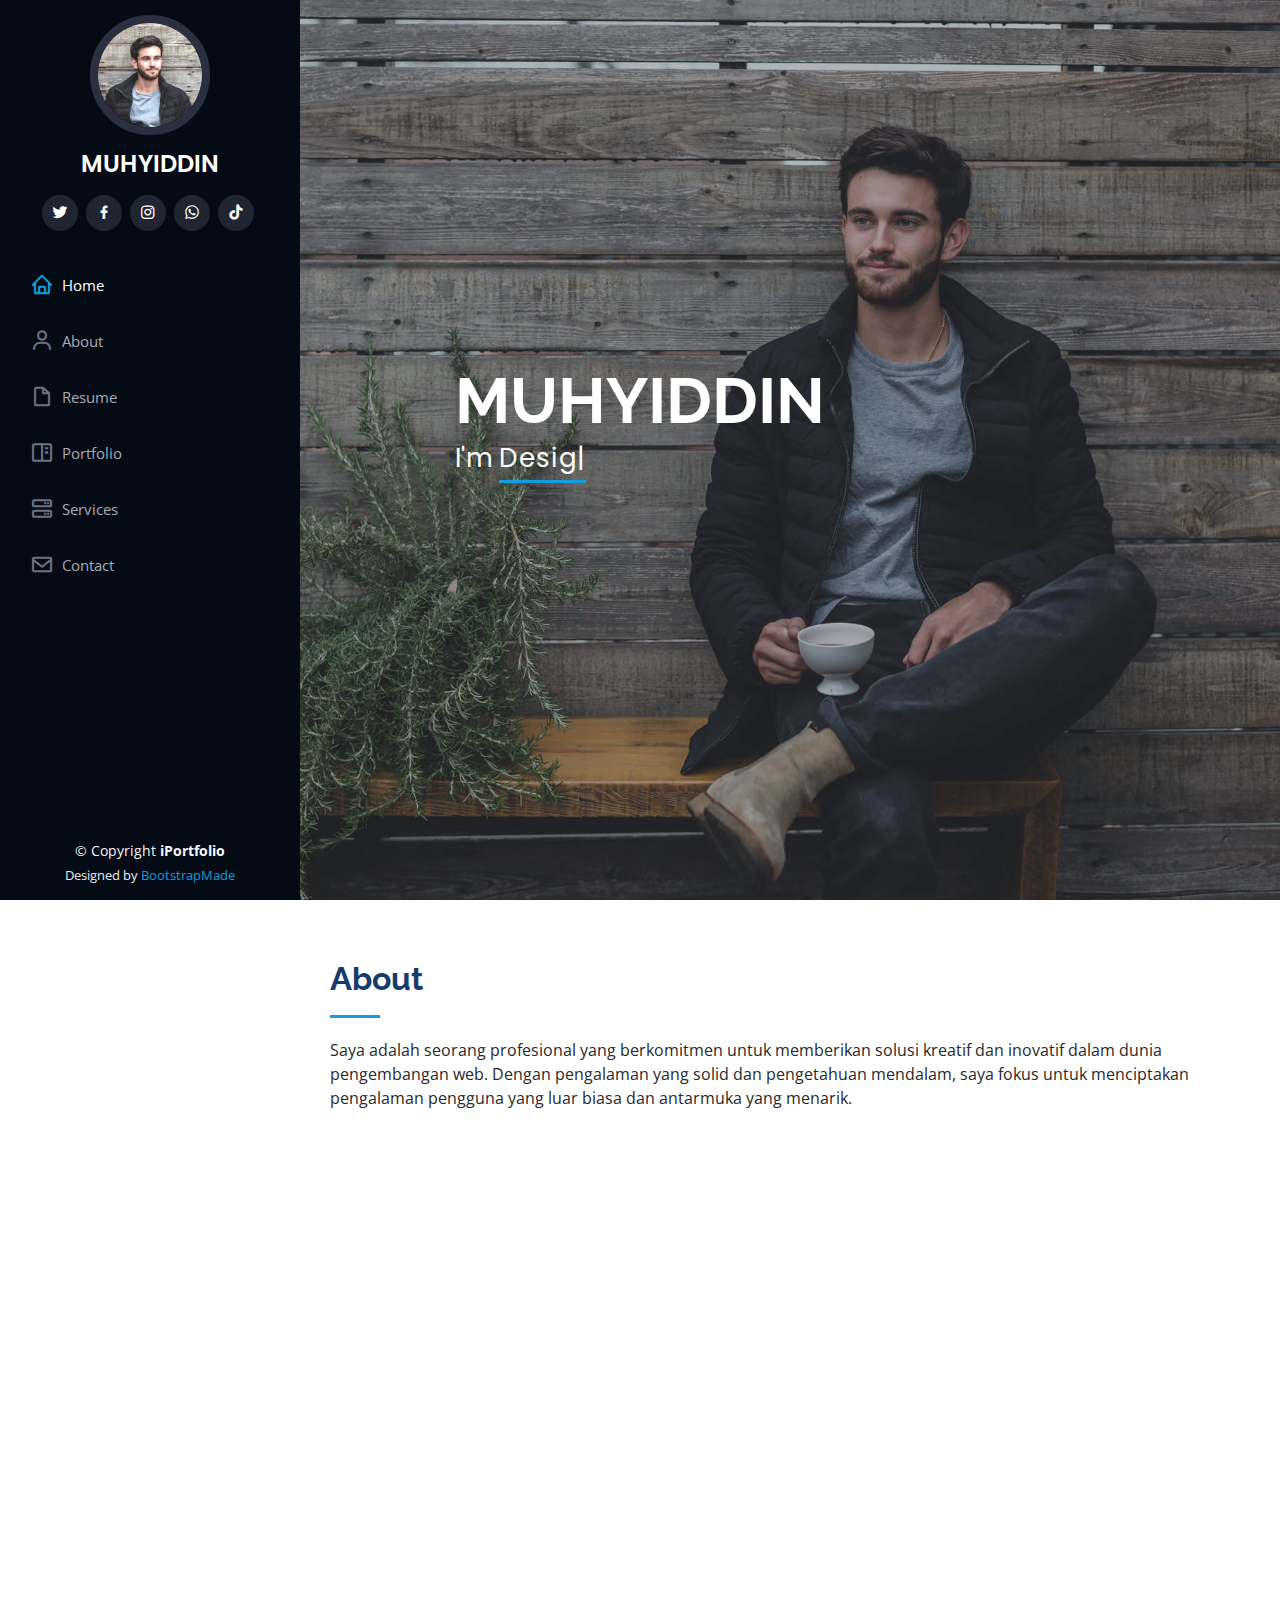
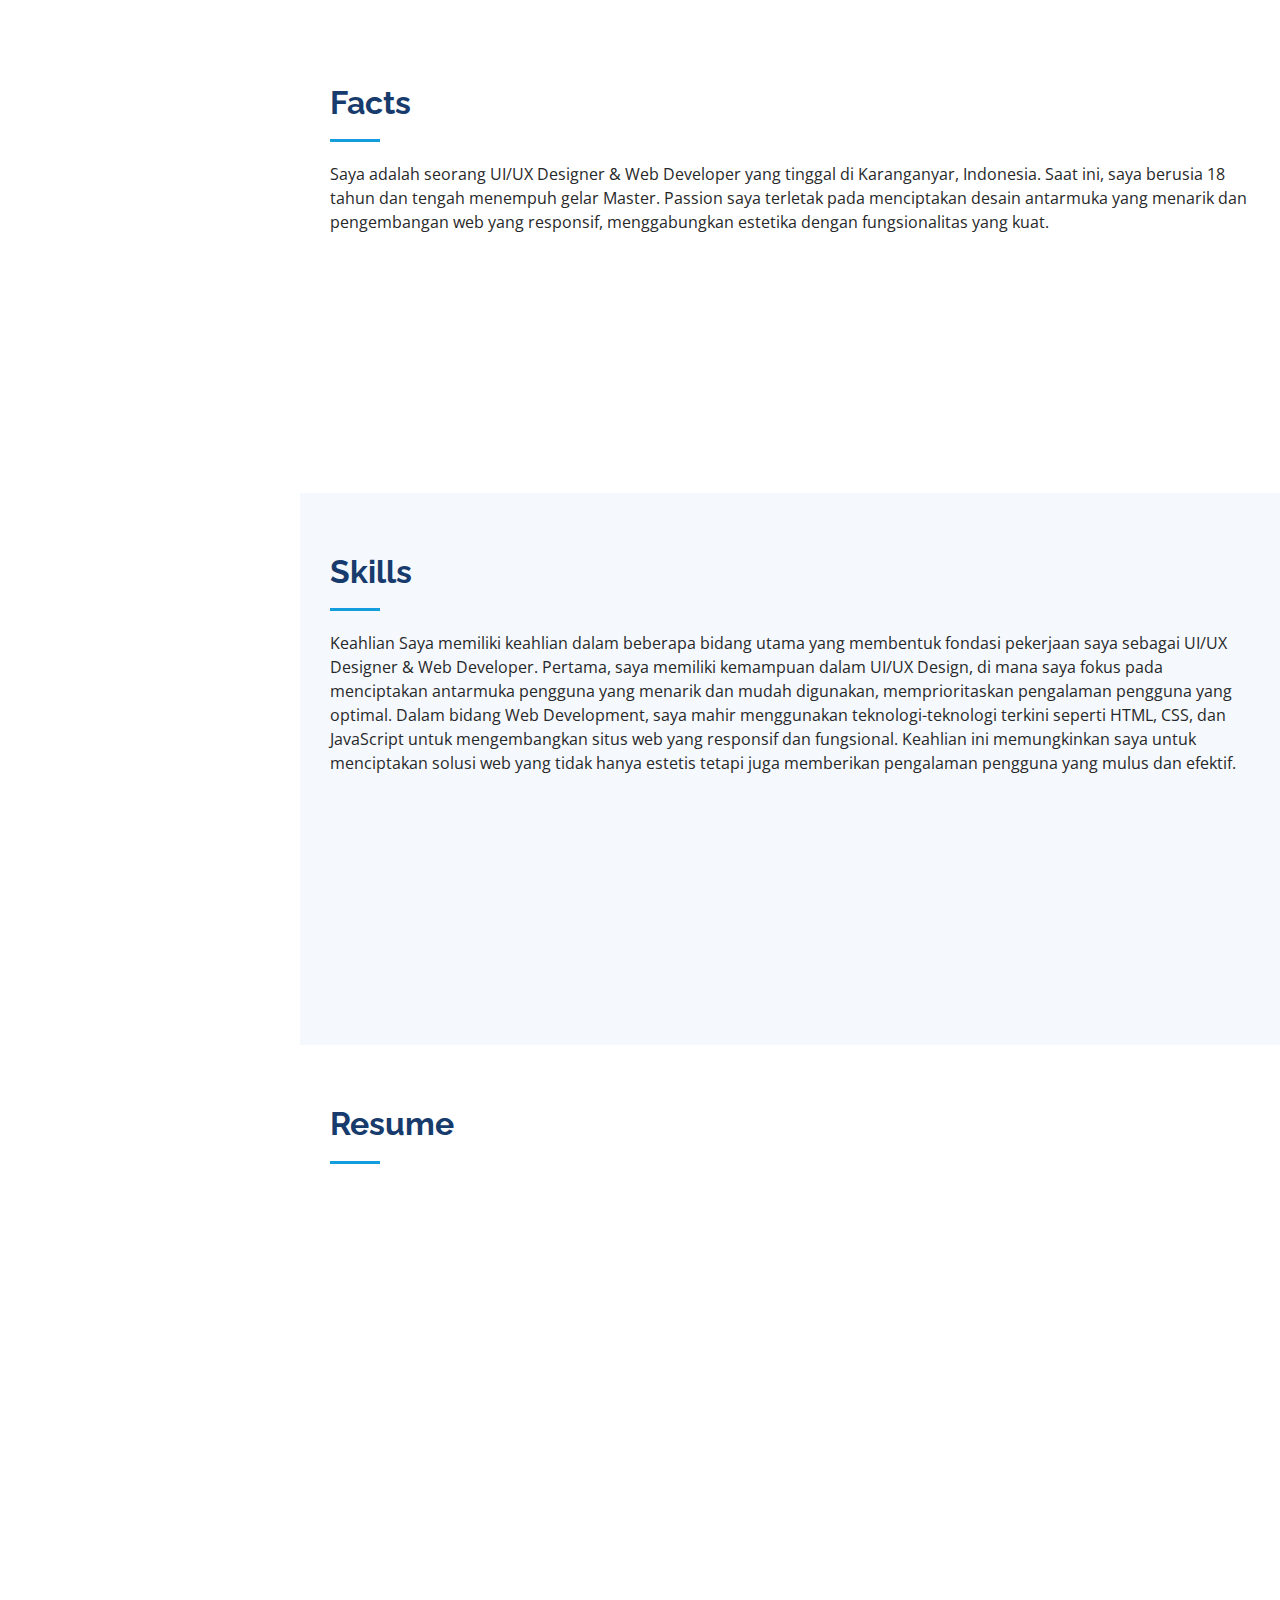
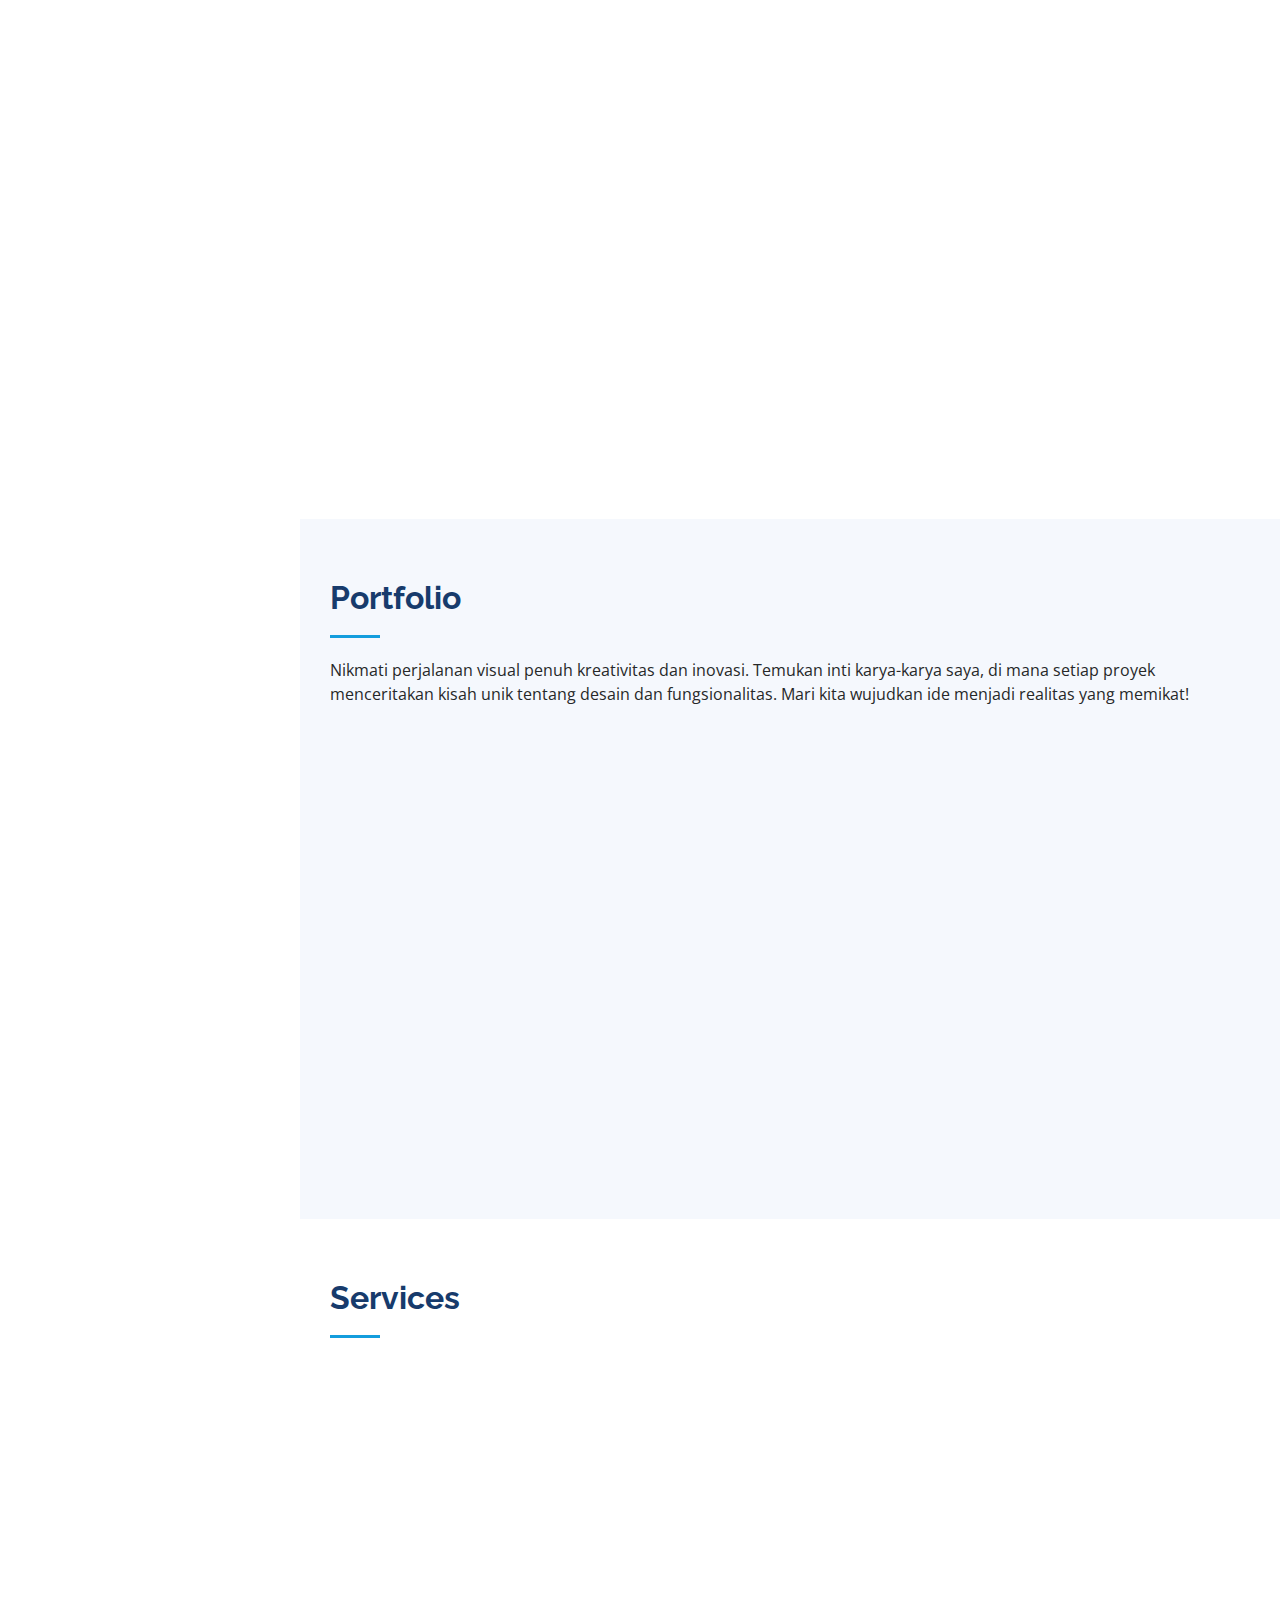
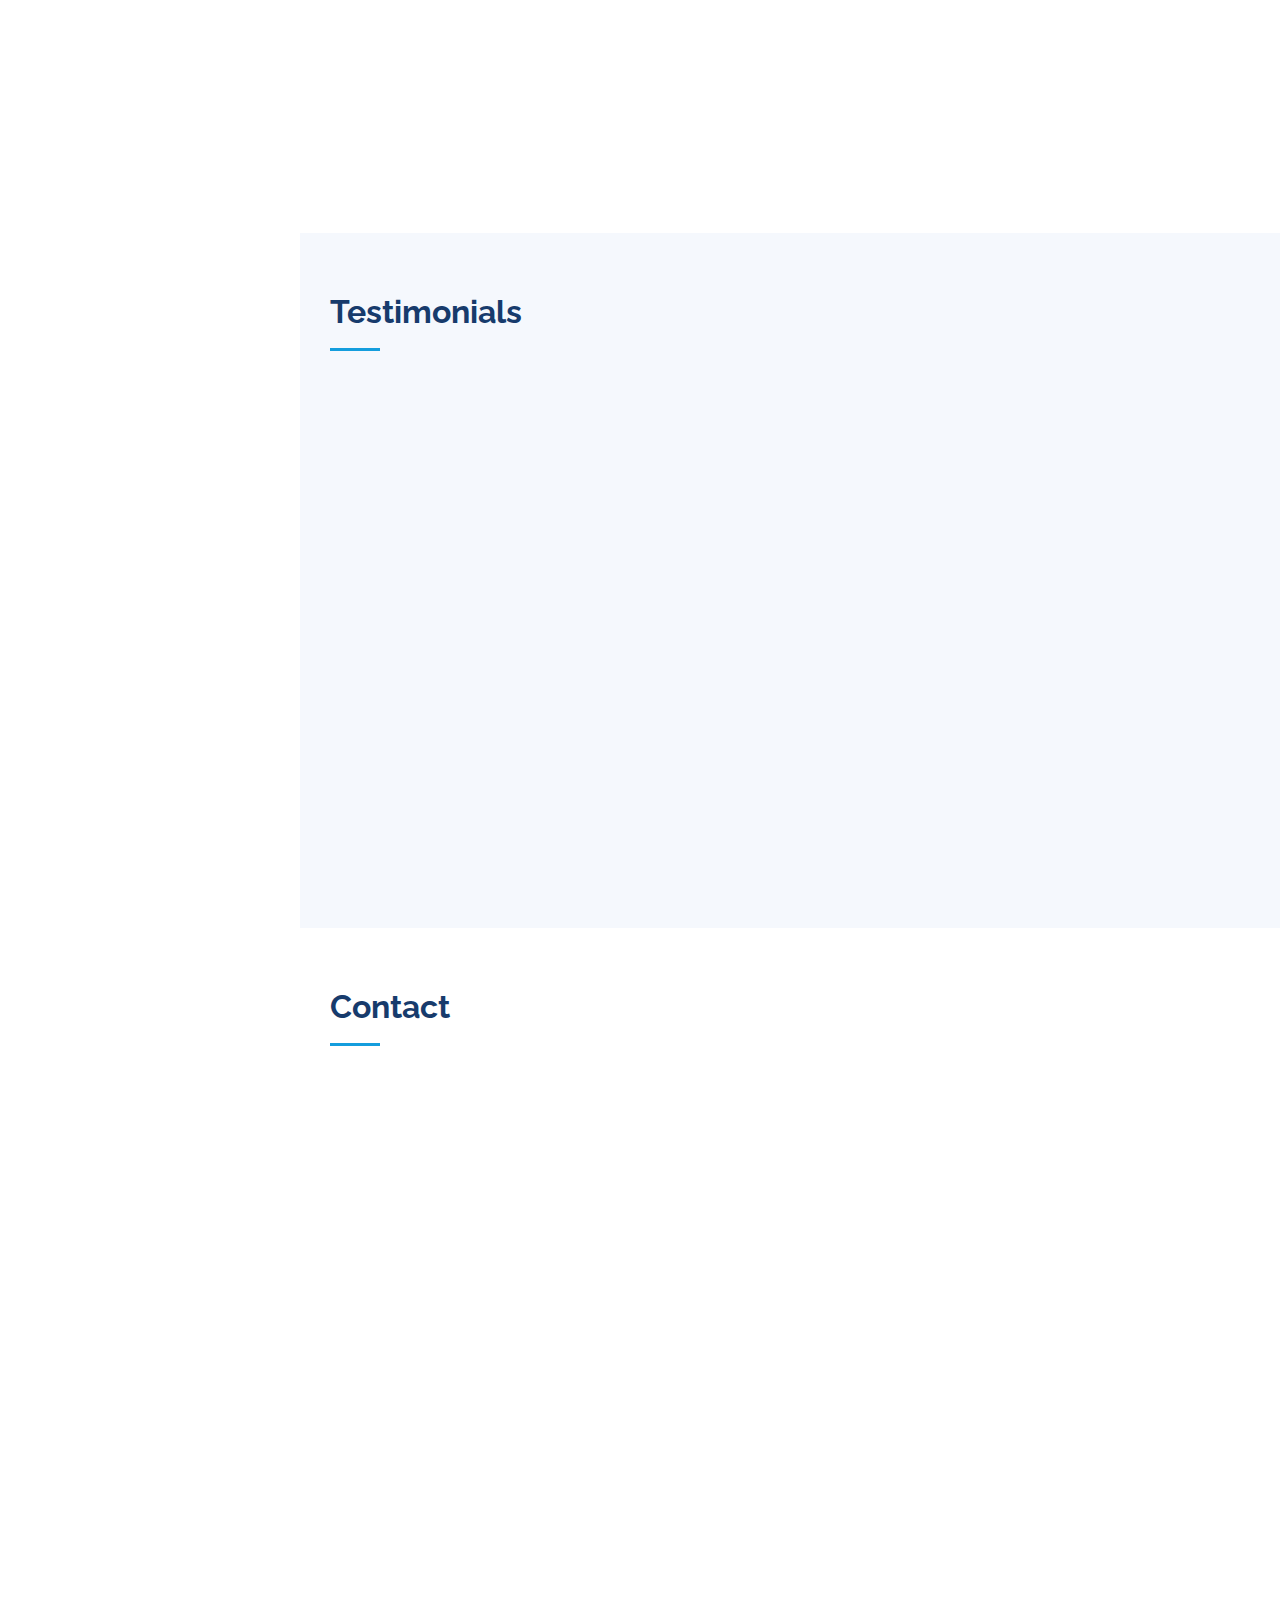
<file: index.html>
<!DOCTYPE html>
<html lang="en">

<head>
  <meta charset="utf-8">
  <meta content="width=device-width, initial-scale=1.0" name="viewport">

  <title>MUHYIDDIN PORTFOLIO</title>
  <meta content="" name="description">
  <meta content="" name="keywords">

  <!-- Favicons -->
  <link href="assets/img/favicon.png" rel="icon">
  <link href="assets/img/apple-touch-icon.png" rel="apple-touch-icon">

  <!-- Google Fonts -->
  <link href="https://fonts.googleapis.com/css?family=Open+Sans:300,300i,400,400i,600,600i,700,700i|Raleway:300,300i,400,400i,500,500i,600,600i,700,700i|Poppins:300,300i,400,400i,500,500i,600,600i,700,700i" rel="stylesheet">

  <!-- Vendor CSS Files -->
  <link href="assets/vendor/aos/aos.css" rel="stylesheet">
  <link href="assets/vendor/bootstrap/css/bootstrap.min.css" rel="stylesheet">
  <link href="assets/vendor/bootstrap-icons/bootstrap-icons.css" rel="stylesheet">
  <link href="assets/vendor/boxicons/css/boxicons.min.css" rel="stylesheet">
  <link href="assets/vendor/glightbox/css/glightbox.min.css" rel="stylesheet">
  <link href="assets/vendor/swiper/swiper-bundle.min.css" rel="stylesheet">

  <!-- Template Main CSS File -->
  <link href="assets/css/style.css" rel="stylesheet">

  <!-- =======================================================
  * Template Name: iPortfolio
  * Updated: Nov 17 2023 with Bootstrap v5.3.2
  * Template URL: https://bootstrapmade.com/iportfolio-bootstrap-portfolio-websites-template/
  * Author: BootstrapMade.com
  * License: https://bootstrapmade.com/license/
  ======================================================== -->
</head>

<body>

  <!-- ======= Mobile nav toggle button ======= -->
  <i class="bi bi-list mobile-nav-toggle d-xl-none"></i>

  <!-- ======= Header ======= -->
  <header id="header">
    <div class="d-flex flex-column">

      <div class="profile">
        <img src="assets/img/profile-img.jpg" alt="" class="img-fluid rounded-circle">
        <h1 class="text-light"><a href="index.html">MUHYIDDIN</a></h1>
        <div class="social-links mt-3 text-center">
          <a href="#" class="twitter"><i class="bx bxl-twitter"></i></a>
          <a href="https://www.facebook.com/muhyiddin.muhyiddin.9212301?mibextid=ZbWKwL" class="facebook"><i class="bx bxl-facebook"></i></a>
          <a href="https://www.instagram.com/muhyiddin_18" class="instagram"><i class="bx bxl-instagram"></i></a>
          <a href="https://wa.me/6289644127380" class="whatsapp-icon"><i class="bx bxl-whatsapp"></i></a>
          <a href="https://www.tiktok.com/@dyin00" class="tiktok-icon"><i class="bx bxl-tiktok"></i></a>
        </div>
      </div>

      <nav id="navbar" class="nav-menu navbar">
        <ul>
          <li><a href="#hero" class="nav-link scrollto active"><i class="bx bx-home"></i> <span>Home</span></a></li>
          <li><a href="#about" class="nav-link scrollto"><i class="bx bx-user"></i> <span>About</span></a></li>
          <li><a href="#resume" class="nav-link scrollto"><i class="bx bx-file-blank"></i> <span>Resume</span></a></li>
          <li><a href="#portfolio" class="nav-link scrollto"><i class="bx bx-book-content"></i> <span>Portfolio</span></a></li>
          <li><a href="#services" class="nav-link scrollto"><i class="bx bx-server"></i> <span>Services</span></a></li>
          <li><a href="#contact" class="nav-link scrollto"><i class="bx bx-envelope"></i> <span>Contact</span></a></li>
        </ul>
      </nav><!-- .nav-menu -->
    </div>
  </header><!-- End Header -->

  <!-- ======= Hero Section ======= -->
  <section id="hero" class="d-flex flex-column justify-content-center align-items-center">
    <div class="hero-container" data-aos="fade-in">
      <h1>MUHYIDDIN</h1>
      <p>I'm <span class="typed" data-typed-items="Designer, Web Developer, Freelancer, Photographer"></span></p>
    </div>
  </section><!-- End Hero -->

  <main id="main">

    <!-- ======= About Section ======= -->
    <section id="about" class="about">
      <div class="container">

        <div class="section-title">
          <h2>About</h2>
          <p>Saya adalah seorang profesional yang berkomitmen untuk memberikan solusi kreatif dan inovatif dalam dunia pengembangan web. Dengan pengalaman yang solid dan pengetahuan mendalam, saya fokus untuk menciptakan pengalaman pengguna yang luar biasa dan antarmuka yang menarik.</p>
        </div>

        <div class="row">
          <div class="col-lg-4" data-aos="fade-right">
            <img src="assets/img/profile-img.jpg" class="img-fluid" alt="">
          </div>
          <div class="col-lg-8 pt-4 pt-lg-0 content" data-aos="fade-left">
            <h3>UI/UX Designer &amp; Web Developer.</h3>
            <p class="fst-italic">
              Saya adalah seorang UI/UX Designer & Web Developer yang berdedikasi untuk menciptakan pengalaman pengguna yang menakjubkan dan antarmuka web yang responsif. Dengan kemampuan dalam menggabungkan desain estetis dengan fungsionalitas yang kuat, saya berkomitmen untuk memberikan solusi kreatif yang memenuhi kebutuhan klien.
            </p>
            <div class="row">
              <div class="col-lg-6">
                <ul>
                  <li><i class="bi bi-chevron-right"></i> <strong>Birthday:</strong> <span>9 April 2005</span></li>
                  <li><i class="bi bi-chevron-right"></i> <strong>Website:</strong> <span>Muhyiddin.my.id</span></li>
                  <li><i class="bi bi-chevron-right"></i> <strong>Phone:</strong> <span>+62 896 4412 7380 </span></li>
                  <li><i class="bi bi-chevron-right"></i> <strong>City:</strong> <span>Karanganyar, Indonesia</span></li>
                </ul>
              </div>
              <div class="col-lg-6">
                <ul>
                  <li><i class="bi bi-chevron-right"></i> <strong>Age:</strong> <span>18</span></li>
                  <li><i class="bi bi-chevron-right"></i> <strong>Degree:</strong> <span>Master</span></li>
                  <li><i class="bi bi-chevron-right"></i> <strong>PhEmailone:</strong> <span>email@example.com</span></li>
                  <li><i class="bi bi-chevron-right"></i> <strong>Freelance:</strong> <span>Available</span></li>
                </ul>
              </div>
            </div>
            <p>
              Saat ini saya tersedia untuk proyek freelance. Jangan ragu untuk menghubungi saya jika Anda membutuhkan bantuan dalam pengembangan web atau desain UI/UX.

              Terima kasih atas perhatian Anda!
            </p>
          </div>
        </div>

      </div>
    </section><!-- End About Section -->

    <!-- ======= Facts Section ======= -->
    <section id="facts" class="facts">
      <div class="container">

        <div class="section-title">
          <h2>Facts</h2>
          <p>Saya adalah seorang UI/UX Designer & Web Developer yang tinggal di Karanganyar, Indonesia. Saat ini, saya berusia 18 tahun dan tengah menempuh gelar Master. Passion saya terletak pada menciptakan desain antarmuka yang menarik dan pengembangan web yang responsif, menggabungkan estetika dengan fungsionalitas yang kuat.</p>
        </div>

        <div class="row no-gutters">

          <div class="col-lg-3 col-md-6 d-md-flex align-items-md-stretch" data-aos="fade-up">
            <div class="count-box">
              <i class="bi bi-emoji-smile"></i>
              <span data-purecounter-start="0" data-purecounter-end="232" data-purecounter-duration="1" class="purecounter"></span>
              <p><strong>Happy Clients</strong> consequuntur quae</p>
            </div>
          </div>

          <div class="col-lg-3 col-md-6 d-md-flex align-items-md-stretch" data-aos="fade-up" data-aos-delay="100">
            <div class="count-box">
              <i class="bi bi-journal-richtext"></i>
              <span data-purecounter-start="0" data-purecounter-end="521" data-purecounter-duration="1" class="purecounter"></span>
              <p><strong>Projects</strong> adipisci atque cum quia aut</p>
            </div>
          </div>

          <div class="col-lg-3 col-md-6 d-md-flex align-items-md-stretch" data-aos="fade-up" data-aos-delay="200">
            <div class="count-box">
              <i class="bi bi-headset"></i>
              <span data-purecounter-start="0" data-purecounter-end="1453" data-purecounter-duration="1" class="purecounter"></span>
              <p><strong>Hours Of Support</strong> aut commodi quaerat</p>
            </div>
          </div>

          <div class="col-lg-3 col-md-6 d-md-flex align-items-md-stretch" data-aos="fade-up" data-aos-delay="300">
            <div class="count-box">
              <i class="bi bi-people"></i>
              <span data-purecounter-start="0" data-purecounter-end="32" data-purecounter-duration="1" class="purecounter"></span>
              <p><strong>Hard Workers</strong> rerum asperiores dolor</p>
            </div>
          </div>

        </div>

      </div>
    </section><!-- End Facts Section -->

    <!-- ======= Skills Section ======= -->
    <section id="skills" class="skills section-bg">
      <div class="container">

        <div class="section-title">
          <h2>Skills</h2>
          <p>
            Keahlian
            Saya memiliki keahlian dalam beberapa bidang utama yang membentuk fondasi pekerjaan saya sebagai UI/UX Designer & Web Developer. Pertama, saya memiliki kemampuan dalam UI/UX Design, di mana saya fokus pada menciptakan antarmuka pengguna yang menarik dan mudah digunakan, memprioritaskan pengalaman pengguna yang optimal.
            
            Dalam bidang Web Development, saya mahir menggunakan teknologi-teknologi terkini seperti HTML, CSS, dan JavaScript untuk mengembangkan situs web yang responsif dan fungsional. Keahlian ini memungkinkan saya untuk menciptakan solusi web yang tidak hanya estetis tetapi juga memberikan pengalaman pengguna yang mulus dan efektif.</p>
        </div>

        <div class="row skills-content">

          <div class="col-lg-6" data-aos="fade-up">

            <div class="progress">
              <span class="skill">HTML <i class="val">100%</i></span>
              <div class="progress-bar-wrap">
                <div class="progress-bar" role="progressbar" aria-valuenow="100" aria-valuemin="0" aria-valuemax="100"></div>
              </div>
            </div>

            <div class="progress">
              <span class="skill">CSS <i class="val">90%</i></span>
              <div class="progress-bar-wrap">
                <div class="progress-bar" role="progressbar" aria-valuenow="90" aria-valuemin="0" aria-valuemax="100"></div>
              </div>
            </div>

            <div class="progress">
              <span class="skill">JavaScript <i class="val">75%</i></span>
              <div class="progress-bar-wrap">
                <div class="progress-bar" role="progressbar" aria-valuenow="75" aria-valuemin="0" aria-valuemax="100"></div>
              </div>
            </div>

          </div>

          <div class="col-lg-6" data-aos="fade-up" data-aos-delay="100">

            <div class="progress">
              <span class="skill">PHP <i class="val">80%</i></span>
              <div class="progress-bar-wrap">
                <div class="progress-bar" role="progressbar" aria-valuenow="80" aria-valuemin="0" aria-valuemax="100"></div>
              </div>
            </div>

            <div class="progress">
              <span class="skill">WordPress/CMS <i class="val">90%</i></span>
              <div class="progress-bar-wrap">
                <div class="progress-bar" role="progressbar" aria-valuenow="90" aria-valuemin="0" aria-valuemax="100"></div>
              </div>
            </div>

            <div class="progress">
              <span class="skill">Photoshop <i class="val">55%</i></span>
              <div class="progress-bar-wrap">
                <div class="progress-bar" role="progressbar" aria-valuenow="55" aria-valuemin="0" aria-valuemax="100"></div>
              </div>
            </div>

          </div>

        </div>

      </div>
    </section><!-- End Skills Section -->

    <!-- ======= Resume Section ======= -->
    <section id="resume" class="resume">
      <div class="container">

        <div class="section-title">
          <h2>Resume</h2>
          <p></p>
        </div>

        <div class="row">
          <div class="col-lg-6" data-aos="fade-up">
            <h3 class="resume-title">Sumary</h3>
            <div class="resume-item pb-0">
              <h4>MUHYIDDIN</h4>
              <p><em>Innovative and deadline-driven Graphic Designer with 3+ years of experience designing and developing user-centered digital/print marketing material from initial concept to final, polished deliverable.</em></p>
              <ul>
                <li>Portland par 127,Orlando, FL</li>
                <li>(123) 456-7891</li>
                <li>alice.barkley@example.com</li>
              </ul>
            </div>

            <h3 class="resume-title">Education</h3>
            <div class="resume-item">
              <h4>Master of Fine Arts &amp; Graphic Design</h4>
              <h5>2015 - 2016</h5>
              <p><em>Rochester Institute of Technology, Rochester, NY</em></p>
              <p>Qui deserunt veniam. Et sed aliquam labore tempore sed quisquam iusto autem sit. Ea vero voluptatum qui ut dignissimos deleniti nerada porti sand markend</p>
            </div>
            <div class="resume-item">
              <h4>Bachelor of Fine Arts &amp; Graphic Design</h4>
              <h5>2010 - 2014</h5>
              <p><em>Rochester Institute of Technology, Rochester, NY</em></p>
              <p>Quia nobis sequi est occaecati aut. Repudiandae et iusto quae reiciendis et quis Eius vel ratione eius unde vitae rerum voluptates asperiores voluptatem Earum molestiae consequatur neque etlon sader mart dila</p>
            </div>
          </div>
          <div class="col-lg-6" data-aos="fade-up" data-aos-delay="100">
            <h3 class="resume-title">Professional Experience</h3>
            <div class="resume-item">
              <h4>Senior graphic design specialist</h4>
              <h5>2019 - Present</h5>
              <p><em>Experion, New York, NY </em></p>
              <ul>
                <li>Lead in the design, development, and implementation of the graphic, layout, and production communication materials</li>
                <li>Delegate tasks to the 7 members of the design team and provide counsel on all aspects of the project. </li>
                <li>Supervise the assessment of all graphic materials in order to ensure quality and accuracy of the design</li>
                <li>Oversee the efficient use of production project budgets ranging from $2,000 - $25,000</li>
              </ul>
            </div>
            <div class="resume-item">
              <h4>Graphic design specialist</h4>
              <h5>2017 - 2018</h5>
              <p><em>Stepping Stone Advertising, New York, NY</em></p>
              <ul>
                <li>Developed numerous marketing programs (logos, brochures,infographics, presentations, and advertisements).</li>
                <li>Managed up to 5 projects or tasks at a given time while under pressure</li>
                <li>Recommended and consulted with clients on the most appropriate graphic design</li>
                <li>Created 4+ design presentations and proposals a month for clients and account managers</li>
              </ul>
            </div>
          </div>
        </div>

      </div>
    </section><!-- End Resume Section -->

    <!-- ======= Portfolio Section ======= -->
    <section id="portfolio" class="portfolio section-bg">
      <div class="container">

        <div class="section-title">
          <h2>Portfolio</h2>
          <p>Nikmati perjalanan visual penuh kreativitas dan inovasi. Temukan inti karya-karya saya, di mana setiap proyek menceritakan kisah unik tentang desain dan fungsionalitas. Mari kita wujudkan ide menjadi realitas yang memikat!</p>
        </div>

        <div class="row" data-aos="fade-up">
          <div class="col-lg-12 d-flex justify-content-center">
            <ul id="portfolio-flters">
              <li data-filter="*" class="filter-active">All</li>
              <li data-filter=".filter-app">App</li>
              <li data-filter=".filter-card">Card</li>
              <li data-filter=".filter-web">Web</li>
            </ul>
          </div>
        </div>

        <div class="row portfolio-container" data-aos="fade-up" data-aos-delay="100">

          <div class="col-lg-4 col-md-6 portfolio-item filter-web">
            <div class="portfolio-wrap">
              <img src="assets/img/kasir.jpg" class="img-fluid" alt="">
              <div class="portfolio-links">
                <a href="assets/img/kasir.jpg" data-gallery="portfolioGallery" class="portfolio-lightbox" title="Web 3"><i class="bx bx-plus"></i></a>
                <a href="portfolio-details.html" title="More Details"><i class="bx bx-link"></i></a>  
              </div>
            </div>
          </div>


         
          <div class="col-lg-4 col-md-6 portfolio-item filter-web">
            <div class="portfolio-wrap">
              <img src="assets/img/portfolio/1.jpg" class="img-fluid" alt="">
              <div class="portfolio-links">
                <a href="assets/img/portfolio/1.jpg" data-gallery="portfolioGallery" class="portfolio-lightbox" title="Web 2"><i class="bx bx-plus"></i></a>
                <a href="portfolio-details.html" title="More Details"><i class="bx bx-link"></i></a>
              </div>
            </div>
          </div>

          <div class="col-lg-4 col-md-6 portfolio-item filter-app">
            <div class="portfolio-wrap">
              <img src="assets/img/portfolio/4.jpg" class="img-fluid" alt="">
              <div class="portfolio-links">
                <a href="assets/img/portfolio/4.jpg" data-gallery="portfolioGallery" class="portfolio-lightbox" title="App 3"><i class="bx bx-plus"></i></a>
                <a href="portfolio-details.html" title="More Details"><i class="bx bx-link"></i></a>
              </div>
            </div>
          </div>

          <div class="col-lg-4 col-md-6 portfolio-item filter-card">
            <div class="portfolio-wrap">
              <img src="assets/img/portfolio/2.jpg" class="img-fluid" alt="">
              <div class="portfolio-links">
                <a href="assets/img/portfolio/2.jpg" data-gallery="portfolioGallery" class="portfolio-lightbox" title="Card 1"><i class="bx bx-plus"></i></a>
                <a href="portfolio-details.html" title="More Details"><i class="bx bx-link"></i></a>
              </div>
            </div>
          </div>

          <div class="col-lg-4 col-md-6 portfolio-item filter-card">
            <div class="portfolio-wrap">
              <img src="assets/img/portfolio/sma.png" class="img-fluid" alt="">
              <div class="portfolio-links">
                <a href="assets/img/portfolio/sma.png" data-gallery="portfolioGallery" class="portfolio-lightbox" title="Card 3"><i class="bx bx-plus"></i></a>
                <a href="portfolio-details.html" title="More Details"><i class="bx bx-link"></i></a>
              </div>
            </div>
          </div>

          <div class="col-lg-4 col-md-6 portfolio-item filter-web">
            <div class="portfolio-wrap">
              <img src="assets/img/portfolio/3.png" class="img-fluid" alt="">
              <div class="portfolio-links">
                <a href="assets/img/portfolio/3.png" data-gallery="portfolioGallery" class="portfolio-lightbox" title="Web 3"><i class="bx bx-plus"></i></a>
                <a href="portfolio-details.html" title="More Details"><i class="bx bx-link"></i></a>
              </div>
            </div>
          </div>

        </div>

      </div>
    </section><!-- End Portfolio Section -->

    <!-- ======= Services Section ======= -->
    <section id="services" class="services">
      <div class="container">

        <div class="section-title">
          <h2>Services</h2>
        </div>

        <div class="row">
          <div class="col-lg-4 col-md-6 icon-box" data-aos="fade-up">
            <div class="icon"><i class="bi bi-briefcase"></i></div>
            <h4 class="title"><a href="">Lorem Ipsum</a></h4>
            <p class="description">Voluptatum deleniti atque corrupti quos dolores et quas molestias excepturi sint occaecati cupiditate non provident</p>
          </div>
          <div class="col-lg-4 col-md-6 icon-box" data-aos="fade-up" data-aos-delay="100">
            <div class="icon"><i class="bi bi-card-checklist"></i></div>
            <h4 class="title"><a href="">Dolor Sitema</a></h4>
            <p class="description">Minim veniam, quis nostrud exercitation ullamco laboris nisi ut aliquip ex ea commodo consequat tarad limino ata</p>
          </div>
          <div class="col-lg-4 col-md-6 icon-box" data-aos="fade-up" data-aos-delay="200">
            <div class="icon"><i class="bi bi-bar-chart"></i></div>
            <h4 class="title"><a href="">Sed ut perspiciatis</a></h4>
            <p class="description">Duis aute irure dolor in reprehenderit in voluptate velit esse cillum dolore eu fugiat nulla pariatur</p>
          </div>
          <div class="col-lg-4 col-md-6 icon-box" data-aos="fade-up" data-aos-delay="300">
            <div class="icon"><i class="bi bi-binoculars"></i></div>
            <h4 class="title"><a href="">Magni Dolores</a></h4>
            <p class="description">Excepteur sint occaecat cupidatat non proident, sunt in culpa qui officia deserunt mollit anim id est laborum</p>
          </div>
          <div class="col-lg-4 col-md-6 icon-box" data-aos="fade-up" data-aos-delay="400">
            <div class="icon"><i class="bi bi-brightness-high"></i></div>
            <h4 class="title"><a href="">Nemo Enim</a></h4>
            <p class="description">At vero eos et accusamus et iusto odio dignissimos ducimus qui blanditiis praesentium voluptatum deleniti atque</p>
          </div>
          <div class="col-lg-4 col-md-6 icon-box" data-aos="fade-up" data-aos-delay="500">
            <div class="icon"><i class="bi bi-calendar4-week"></i></div>
            <h4 class="title"><a href="">Eiusmod Tempor</a></h4>
            <p class="description">Et harum quidem rerum facilis est et expedita distinctio. Nam libero tempore, cum soluta nobis est eligendi</p>
          </div>
        </div>

      </div>
    </section><!-- End Services Section -->

    <!-- ======= Testimonials Section ======= -->
    <section id="testimonials" class="testimonials section-bg">
      <div class="container">

        <div class="section-title">
          <h2>Testimonials</h2>
          
        </div>

        <div class="testimonials-slider swiper" data-aos="fade-up" data-aos-delay="100">
          <div class="swiper-wrapper">

            <div class="swiper-slide">
              <div class="testimonial-item" data-aos="fade-up">
                <p>
                  <i class="bx bxs-quote-alt-left quote-icon-left"></i>
                  Proin iaculis purus consequat sem cure digni ssim donec porttitora entum suscipit rhoncus. Accusantium quam, ultricies eget id, aliquam eget nibh et. Maecen aliquam, risus at semper.
                  <i class="bx bxs-quote-alt-right quote-icon-right"></i>
                </p>
                <img src="assets/img/testimonials/testimonials-1.jpg" class="testimonial-img" alt="">
                <h3>Saul Goodman</h3>
                <h4>Ceo &amp; Founder</h4>
              </div>
            </div><!-- End testimonial item -->

            <div class="swiper-slide">
              <div class="testimonial-item" data-aos="fade-up" data-aos-delay="100">
                <p>
                  <i class="bx bxs-quote-alt-left quote-icon-left"></i>
                  Export tempor illum tamen malis malis eram quae irure esse labore quem cillum quid cillum eram malis quorum velit fore eram velit sunt aliqua noster fugiat irure amet legam anim culpa.
                  <i class="bx bxs-quote-alt-right quote-icon-right"></i>
                </p>
                <img src="assets/img/testimonials/testimonials-2.jpg" class="testimonial-img" alt="">
                <h3>Sara Wilsson</h3>
                <h4>Designer</h4>
              </div>
            </div><!-- End testimonial item -->

            <div class="swiper-slide">
              <div class="testimonial-item" data-aos="fade-up" data-aos-delay="200">
                <p>
                  <i class="bx bxs-quote-alt-left quote-icon-left"></i>
                  Enim nisi quem export duis labore cillum quae magna enim sint quorum nulla quem veniam duis minim tempor labore quem eram duis noster aute amet eram fore quis sint minim.
                  <i class="bx bxs-quote-alt-right quote-icon-right"></i>
                </p>
                <img src="assets/img/testimonials/testimonials-3.jpg" class="testimonial-img" alt="">
                <h3>Jena Karlis</h3>
                <h4>Store Owner</h4>
              </div>
            </div><!-- End testimonial item -->

            <div class="swiper-slide">
              <div class="testimonial-item" data-aos="fade-up" data-aos-delay="300">
                <p>
                  <i class="bx bxs-quote-alt-left quote-icon-left"></i>
                  Fugiat enim eram quae cillum dolore dolor amet nulla culpa multos export minim fugiat minim velit minim dolor enim duis veniam ipsum anim magna sunt elit fore quem dolore labore illum veniam.
                  <i class="bx bxs-quote-alt-right quote-icon-right"></i>
                </p>
                <img src="assets/img/testimonials/testimonials-4.jpg" class="testimonial-img" alt="">
                <h3>Matt Brandon</h3>
                <h4>Freelancer</h4>
              </div>
            </div><!-- End testimonial item -->

            <div class="swiper-slide">
              <div class="testimonial-item" data-aos="fade-up" data-aos-delay="400">
                <p>
                  <i class="bx bxs-quote-alt-left quote-icon-left"></i>
                  Quis quorum aliqua sint quem legam fore sunt eram irure aliqua veniam tempor noster veniam enim culpa labore duis sunt culpa nulla illum cillum fugiat legam esse veniam culpa fore nisi cillum quid.
                  <i class="bx bxs-quote-alt-right quote-icon-right"></i>
                </p>
                <img src="assets/img/testimonials/testimonials-5.jpg" class="testimonial-img" alt="">
                <h3>John Larson</h3>
                <h4>Entrepreneur</h4>
              </div>
            </div><!-- End testimonial item -->

          </div>
          <div class="swiper-pagination"></div>
        </div>

      </div>
    </section><!-- End Testimonials Section -->

    <!-- ======= Contact Section ======= -->
    <section id="contact" class="contact">
      <div class="container">

        <div class="section-title">
          <h2>Contact</h2>
        </div>

        <div class="row" data-aos="fade-in">

          <div class="col-lg-5 d-flex align-items-stretch">
            <div class="info">
              <div class="address">
                <i class="bi bi-geo-alt"></i>
                <h4>Location:</h4>
                <p>Jl. Solo - Sragen, Purworejo, Brujul, Kec. Jaten, Kabupaten Karanganyar, Jawa Tengah 57771</p>
              </div>

              <div class="email">
                <i class="bi bi-envelope"></i>
                <h4>Email:</h4>
                <p>info@example.com</p>
              </div>

              <div class="phone">
                <i class="bi bi-phone"></i>
                <h4>Call:</h4>
                <p>+62 896 4412 7380</p>
              </div>
              <iframe src="https://www.google.com/maps/embed?pb=!1m14!1m8!1m3!1d3023.1363543080597!2d110.894292!3d-7.540805!3m2!1i1024!2i768!4f13.1!3m3!1m2!1s0x2e7a1750884be0ab%3A0x4a159d901a19ca63!2sDusun%20Purworejan%2C%20Brujul!5e1!3m2!1sen!2sid!4v1704785540208!5m2!1sen!2sid" width="600" height="450" style="border:0;" allowfullscreen="" loading="lazy" frameborder="0" style="border:0; width: 100%; height: 290px;" allowfullscreen></iframe>
            </div>

          </div>

          <div class="col-lg-7 mt-5 mt-lg-0 d-flex align-items-stretch">
            <form action="forms/contact.php" method="post" role="form" class="php-email-form">
              <div class="row">
                <div class="form-group col-md-6">
                  <label for="name">Your Name</label>
                  <input type="text" name="name" class="form-control" id="name" required>
                </div>
                <div class="form-group col-md-6">
                  <label for="name">Your Email</label>
                  <input type="email" class="form-control" name="email" id="email" required>
                </div>
              </div>
              <div class="form-group">
                <label for="name">Subject</label>
                <input type="text" class="form-control" name="subject" id="subject" required>
              </div>
              <div class="form-group">
                <label for="name">Message</label>
                <textarea class="form-control" name="message" rows="10" required></textarea>
              </div>
              <div class="my-3">
                <div class="loading">Loading</div>
                <div class="error-message"></div>
                <div class="sent-message">Your message has been sent. Thank you!</div>
              </div>
              <div class="text-center"><button type="submit">Send Message</button></div>
            </form>
          </div>

        </div>

      </div>
    </section><!-- End Contact Section -->

  </main><!-- End #main -->

  <!-- ======= Footer ======= -->
  <footer id="footer">
    <div class="container">
      <div class="copyright">
        &copy; Copyright <strong><span>iPortfolio</span></strong>
      </div>
      <div class="credits">
        <!-- All the links in the footer should remain intact. -->
        <!-- You can delete the links only if you purchased the pro version. -->
        <!-- Licensing information: https://bootstrapmade.com/license/ -->
        <!-- Purchase the pro version with working PHP/AJAX contact form: https://bootstrapmade.com/iportfolio-bootstrap-portfolio-websites-template/ -->
        Designed by <a href="https://bootstrapmade.com/">BootstrapMade</a>
      </div>
    </div>
  </footer><!-- End  Footer -->

  <a href="#" class="back-to-top d-flex align-items-center justify-content-center"><i class="bi bi-arrow-up-short"></i></a>

  <!-- Vendor JS Files -->
  <script src="assets/vendor/purecounter/purecounter_vanilla.js"></script>
  <script src="assets/vendor/aos/aos.js"></script>
  <script src="assets/vendor/bootstrap/js/bootstrap.bundle.min.js"></script>
  <script src="assets/vendor/glightbox/js/glightbox.min.js"></script>
  <script src="assets/vendor/isotope-layout/isotope.pkgd.min.js"></script>
  <script src="assets/vendor/swiper/swiper-bundle.min.js"></script>
  <script src="assets/vendor/typed.js/typed.umd.js"></script>
  <script src="assets/vendor/waypoints/noframework.waypoints.js"></script>
  <script src="assets/vendor/php-email-form/validate.js"></script>

  <!-- Template Main JS File -->
  <script src="assets/js/main.js"></script>

</body>

</html>
</file>
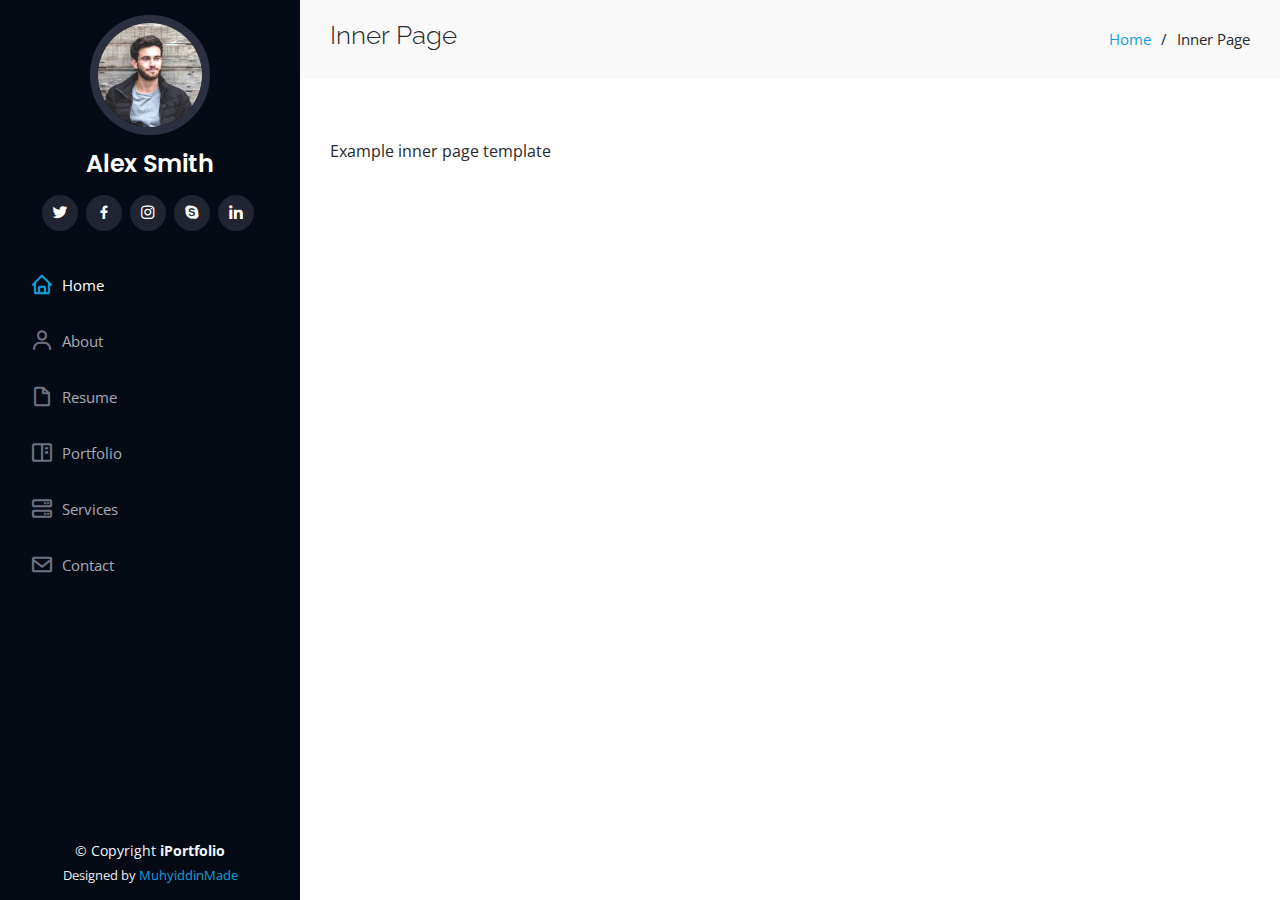
<file: inner-page.html>
<!DOCTYPE html>
<html lang="en">

<head>
  <meta charset="utf-8">
  <meta content="width=device-width, initial-scale=1.0" name="viewport">

  <title>Inner Page - iPortfolio Bootstrap Template</title>
  <meta content="" name="description">
  <meta content="" name="keywords">

  <!-- Favicons -->
  <link href="assets/img/favicon.png" rel="icon">
  <link href="assets/img/apple-touch-icon.png" rel="apple-touch-icon">

  <!-- Google Fonts -->
  <link href="https://fonts.googleapis.com/css?family=Open+Sans:300,300i,400,400i,600,600i,700,700i|Raleway:300,300i,400,400i,500,500i,600,600i,700,700i|Poppins:300,300i,400,400i,500,500i,600,600i,700,700i" rel="stylesheet">

  <!-- Vendor CSS Files -->
  <link href="assets/vendor/aos/aos.css" rel="stylesheet">
  <link href="assets/vendor/bootstrap/css/bootstrap.min.css" rel="stylesheet">
  <link href="assets/vendor/bootstrap-icons/bootstrap-icons.css" rel="stylesheet">
  <link href="assets/vendor/boxicons/css/boxicons.min.css" rel="stylesheet">
  <link href="assets/vendor/glightbox/css/glightbox.min.css" rel="stylesheet">
  <link href="assets/vendor/swiper/swiper-bundle.min.css" rel="stylesheet">

  <!-- Template Main CSS File -->
  <link href="assets/css/style.css" rel="stylesheet">

  <!-- =======================================================
  * Template Name: iPortfolio
  * Updated: Nov 17 2023 with Bootstrap v5.3.2
  * Template URL: https://bootstrapmade.com/iportfolio-bootstrap-portfolio-websites-template/
  * Author: BootstrapMade.com
  * License: https://bootstrapmade.com/license/
  ======================================================== -->
</head>

<body>

  <!-- ======= Mobile nav toggle button ======= -->
  <i class="bi bi-list mobile-nav-toggle d-xl-none"></i>

  <!-- ======= Header ======= -->
  <header id="header">
    <div class="d-flex flex-column">

      <div class="profile">
        <img src="assets/img/profile-img.jpg" alt="" class="img-fluid rounded-circle">
        <h1 class="text-light"><a href="index.html">Alex Smith</a></h1>
        <div class="social-links mt-3 text-center">
          <a href="#" class="twitter"><i class="bx bxl-twitter"></i></a>
          <a href="#" class="facebook"><i class="bx bxl-facebook"></i></a>
          <a href="#" class="instagram"><i class="bx bxl-instagram"></i></a>
          <a href="#" class="google-plus"><i class="bx bxl-skype"></i></a>
          <a href="#" class="linkedin"><i class="bx bxl-linkedin"></i></a>
        </div>
      </div>

      <nav id="navbar" class="nav-menu navbar">
        <ul>
          <li><a href="#hero" class="nav-link scrollto active"><i class="bx bx-home"></i> <span>Home</span></a></li>
          <li><a href="#about" class="nav-link scrollto"><i class="bx bx-user"></i> <span>About</span></a></li>
          <li><a href="#resume" class="nav-link scrollto"><i class="bx bx-file-blank"></i> <span>Resume</span></a></li>
          <li><a href="#portfolio" class="nav-link scrollto"><i class="bx bx-book-content"></i> <span>Portfolio</span></a></li>
          <li><a href="#services" class="nav-link scrollto"><i class="bx bx-server"></i> <span>Services</span></a></li>
          <li><a href="#contact" class="nav-link scrollto"><i class="bx bx-envelope"></i> <span>Contact</span></a></li>
        </ul>
      </nav><!-- .nav-menu -->
    </div>
  </header><!-- End Header -->

  <main id="main">

    <!-- ======= Breadcrumbs ======= -->
    <section class="breadcrumbs">
      <div class="container">

        <div class="d-flex justify-content-between align-items-center">
          <h2>Inner Page</h2>
          <ol>
            <li><a href="index.html">Home</a></li>
            <li>Inner Page</li>
          </ol>
        </div>

      </div>
    </section><!-- End Breadcrumbs -->

    <section class="inner-page">
      <div class="container">
        <p>
          Example inner page template
        </p>
      </div>
    </section>

  </main><!-- End #main -->

  <!-- ======= Footer ======= -->
  <footer id="footer">
    <div class="container">
      <div class="copyright">
        &copy; Copyright <strong><span>iPortfolio</span></strong>
      </div>
      <div class="credits">
        <!-- All the links in the footer should remain intact. -->
        <!-- You can delete the links only if you purchased the pro version. -->
        <!-- Licensing information: https://bootstrapmade.com/license/ -->
        <!-- Purchase the pro version with working PHP/AJAX contact form: https://bootstrapmade.com/iportfolio-bootstrap-portfolio-websites-template/ -->
        Designed by <a href="https://bootstrapmade.com/">MuhyiddinMade</a>
      </div>
    </div>
  </footer><!-- End  Footer -->

  <a href="#" class="back-to-top d-flex align-items-center justify-content-center"><i class="bi bi-arrow-up-short"></i></a>

  <!-- Vendor JS Files -->
  <script src="assets/vendor/purecounter/purecounter_vanilla.js"></script>
  <script src="assets/vendor/aos/aos.js"></script>
  <script src="assets/vendor/bootstrap/js/bootstrap.bundle.min.js"></script>
  <script src="assets/vendor/glightbox/js/glightbox.min.js"></script>
  <script src="assets/vendor/isotope-layout/isotope.pkgd.min.js"></script>
  <script src="assets/vendor/swiper/swiper-bundle.min.js"></script>
  <script src="assets/vendor/typed.js/typed.umd.js"></script>
  <script src="assets/vendor/waypoints/noframework.waypoints.js"></script>
  <script src="assets/vendor/php-email-form/validate.js"></script>

  <!-- Template Main JS File -->
  <script src="assets/js/main.js"></script>

</body>

</html>
</file>
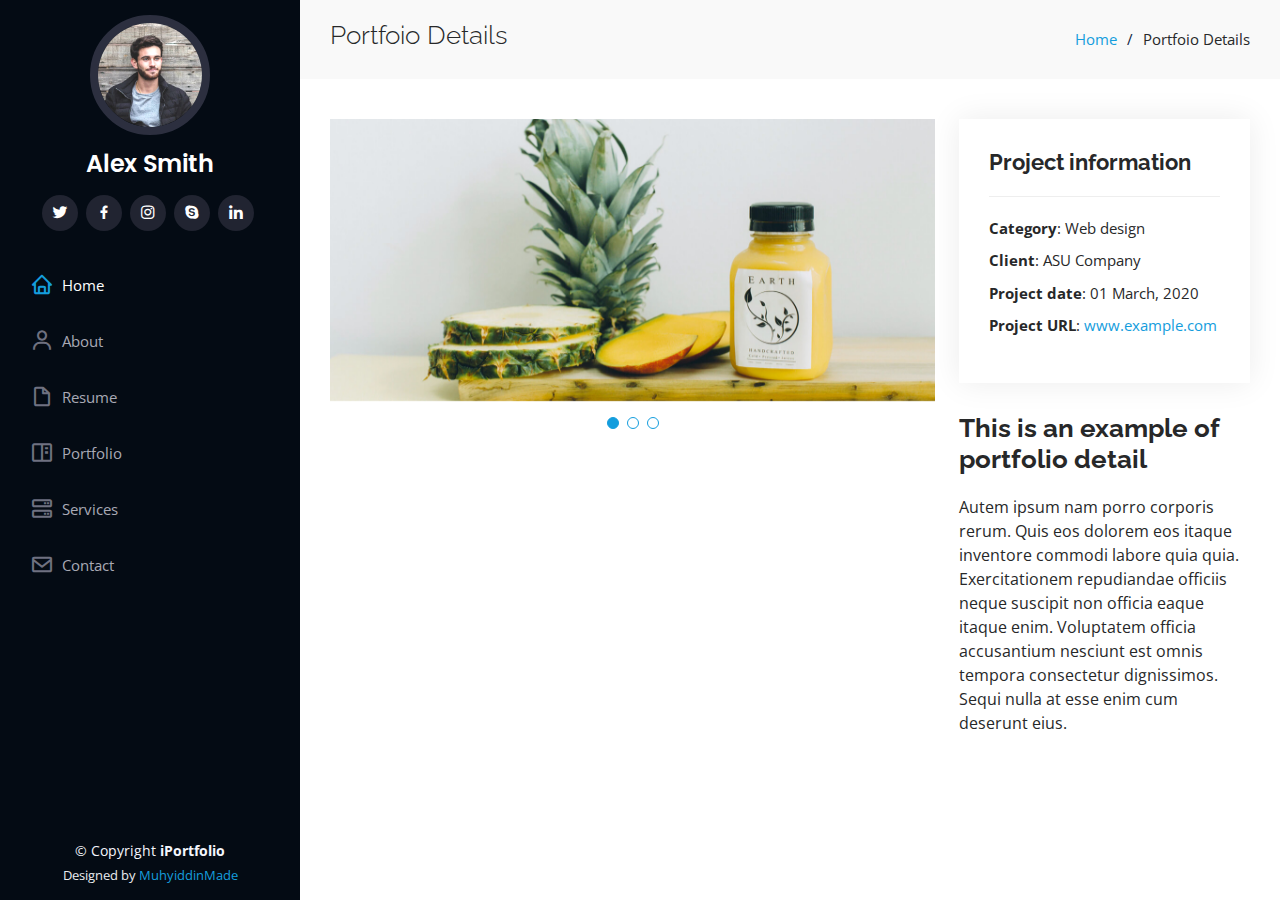
<file: portfolio-details.html>
<!DOCTYPE html>
<html lang="en">

<head>
  <meta charset="utf-8">
  <meta content="width=device-width, initial-scale=1.0" name="viewport">

  <title>Portfolio Details - iPortfolio Bootstrap Template</title>
  <meta content="" name="description">
  <meta content="" name="keywords">

  <!-- Favicons -->
  <link href="assets/img/favicon.png" rel="icon">
  <link href="assets/img/apple-touch-icon.png" rel="apple-touch-icon">

  <!-- Google Fonts -->
  <link href="https://fonts.googleapis.com/css?family=Open+Sans:300,300i,400,400i,600,600i,700,700i|Raleway:300,300i,400,400i,500,500i,600,600i,700,700i|Poppins:300,300i,400,400i,500,500i,600,600i,700,700i" rel="stylesheet">

  <!-- Vendor CSS Files -->
  <link href="assets/vendor/aos/aos.css" rel="stylesheet">
  <link href="assets/vendor/bootstrap/css/bootstrap.min.css" rel="stylesheet">
  <link href="assets/vendor/bootstrap-icons/bootstrap-icons.css" rel="stylesheet">
  <link href="assets/vendor/boxicons/css/boxicons.min.css" rel="stylesheet">
  <link href="assets/vendor/glightbox/css/glightbox.min.css" rel="stylesheet">
  <link href="assets/vendor/swiper/swiper-bundle.min.css" rel="stylesheet">

  <!-- Template Main CSS File -->
  <link href="assets/css/style.css" rel="stylesheet">

  <!-- =======================================================
  * Template Name: iPortfolio
  * Updated: Nov 17 2023 with Bootstrap v5.3.2
  * Template URL: https://bootstrapmade.com/iportfolio-bootstrap-portfolio-websites-template/
  * Author: BootstrapMade.com
  * License: https://bootstrapmade.com/license/
  ======================================================== -->
</head>

<body>

  <!-- ======= Mobile nav toggle button ======= -->
  <i class="bi bi-list mobile-nav-toggle d-xl-none"></i>

  <!-- ======= Header ======= -->
  <header id="header">
    <div class="d-flex flex-column">

      <div class="profile">
        <img src="assets/img/profile-img.jpg" alt="" class="img-fluid rounded-circle">
        <h1 class="text-light"><a href="index.html">Alex Smith</a></h1>
        <div class="social-links mt-3 text-center">
          <a href="#" class="twitter"><i class="bx bxl-twitter"></i></a>
          <a href="#" class="facebook"><i class="bx bxl-facebook"></i></a>
          <a href="#" class="instagram"><i class="bx bxl-instagram"></i></a>
          <a href="#" class="google-plus"><i class="bx bxl-skype"></i></a>
          <a href="#" class="linkedin"><i class="bx bxl-linkedin"></i></a>
        </div>
      </div>

      <nav id="navbar" class="nav-menu navbar">
        <ul>
          <li><a href="#hero" class="nav-link scrollto active"><i class="bx bx-home"></i> <span>Home</span></a></li>
          <li><a href="#about" class="nav-link scrollto"><i class="bx bx-user"></i> <span>About</span></a></li>
          <li><a href="#resume" class="nav-link scrollto"><i class="bx bx-file-blank"></i> <span>Resume</span></a></li>
          <li><a href="#portfolio" class="nav-link scrollto"><i class="bx bx-book-content"></i> <span>Portfolio</span></a></li>
          <li><a href="#services" class="nav-link scrollto"><i class="bx bx-server"></i> <span>Services</span></a></li>
          <li><a href="#contact" class="nav-link scrollto"><i class="bx bx-envelope"></i> <span>Contact</span></a></li>
        </ul>
      </nav><!-- .nav-menu -->
    </div>
  </header><!-- End Header -->

  <main id="main">

    <!-- ======= Breadcrumbs ======= -->
    <section id="breadcrumbs" class="breadcrumbs">
      <div class="container">

        <div class="d-flex justify-content-between align-items-center">
          <h2>Portfoio Details</h2>
          <ol>
            <li><a href="index.html">Home</a></li>
            <li>Portfoio Details</li>
          </ol>
        </div>

      </div>
    </section><!-- End Breadcrumbs -->

    <!-- ======= Portfolio Details Section ======= -->
    <section id="portfolio-details" class="portfolio-details">
      <div class="container">

        <div class="row gy-4">

          <div class="col-lg-8">
            <div class="portfolio-details-slider swiper">
              <div class="swiper-wrapper align-items-center">

                <div class="swiper-slide">
                  <img src="assets/img/portfolio/portfolio-details-1.jpg" alt="">
                </div>

                <div class="swiper-slide">
                  <img src="assets/img/portfolio/portfolio-details-2.jpg" alt="">
                </div>

                <div class="swiper-slide">
                  <img src="assets/img/portfolio/portfolio-details-3.jpg" alt="">
                </div>

              </div>
              <div class="swiper-pagination"></div>
            </div>
          </div>

          <div class="col-lg-4">
            <div class="portfolio-info">
              <h3>Project information</h3>
              <ul>
                <li><strong>Category</strong>: Web design</li>
                <li><strong>Client</strong>: ASU Company</li>
                <li><strong>Project date</strong>: 01 March, 2020</li>
                <li><strong>Project URL</strong>: <a href="#">www.example.com</a></li>
              </ul>
            </div>
            <div class="portfolio-description">
              <h2>This is an example of portfolio detail</h2>
              <p>
                Autem ipsum nam porro corporis rerum. Quis eos dolorem eos itaque inventore commodi labore quia quia. Exercitationem repudiandae officiis neque suscipit non officia eaque itaque enim. Voluptatem officia accusantium nesciunt est omnis tempora consectetur dignissimos. Sequi nulla at esse enim cum deserunt eius.
              </p>
            </div>
          </div>

        </div>

      </div>
    </section><!-- End Portfolio Details Section -->

  </main><!-- End #main -->

  <!-- ======= Footer ======= -->
  <footer id="footer">
    <div class="container">
      <div class="copyright">
        &copy; Copyright <strong><span>iPortfolio</span></strong>
      </div>
      <div class="credits">
        <!-- All the links in the footer should remain intact. -->
        <!-- You can delete the links only if you purchased the pro version. -->
        <!-- Licensing information: https://bootstrapmade.com/license/ -->
        <!-- Purchase the pro version with working PHP/AJAX contact form: https://bootstrapmade.com/iportfolio-bootstrap-portfolio-websites-template/ -->
        Designed by <a href="https://bootstrapmade.com/">MuhyiddinMade</a>
      </div>
    </div>
  </footer><!-- End  Footer -->

  <a href="#" class="back-to-top d-flex align-items-center justify-content-center"><i class="bi bi-arrow-up-short"></i></a>

  <!-- Vendor JS Files -->
  <script src="assets/vendor/purecounter/purecounter_vanilla.js"></script>
  <script src="assets/vendor/aos/aos.js"></script>
  <script src="assets/vendor/bootstrap/js/bootstrap.bundle.min.js"></script>
  <script src="assets/vendor/glightbox/js/glightbox.min.js"></script>
  <script src="assets/vendor/isotope-layout/isotope.pkgd.min.js"></script>
  <script src="assets/vendor/swiper/swiper-bundle.min.js"></script>
  <script src="assets/vendor/typed.js/typed.umd.js"></script>
  <script src="assets/vendor/waypoints/noframework.waypoints.js"></script>
  <script src="assets/vendor/php-email-form/validate.js"></script>

  <!-- Template Main JS File -->
  <script src="assets/js/main.js"></script>

</body>

</html>
</file>
<file: assets/css/style.css>
/**
* Template Name: iPortfolio
* Updated: Nov 17 2023 with Bootstrap v5.3.2
* Template URL: https://bootstrapmade.com/iportfolio-bootstrap-portfolio-websites-template/
* Author: BootstrapMade.com
* License: https://bootstrapmade.com/license/
*/

/*--------------------------------------------------------------
# General
--------------------------------------------------------------*/
body {
  font-family: "Open Sans", sans-serif;
  color: #272829;
}

a {
  color: #149ddd;
  text-decoration: none;
}

a:hover {
  color: #37b3ed;
  text-decoration: none;
}

h1,
h2,
h3,
h4,
h5,
h6 {
  font-family: "Raleway", sans-serif;
}

/*--------------------------------------------------------------
# Back to top button
--------------------------------------------------------------*/
.back-to-top {
  position: fixed;
  visibility: hidden;
  opacity: 0;
  right: 15px;
  bottom: 15px;
  z-index: 996;
  background: #149ddd;
  width: 40px;
  height: 40px;
  border-radius: 50px;
  transition: all 0.4s;
}

.back-to-top i {
  font-size: 28px;
  color: #fff;
  line-height: 0;
}

.back-to-top:hover {
  background: #2eafec;
  color: #fff;
}

.back-to-top.active {
  visibility: visible;
  opacity: 1;
}

/*--------------------------------------------------------------
# Header
--------------------------------------------------------------*/
#header {
  position: fixed;
  top: 0;
  left: 0;
  bottom: 0;
  width: 300px;
  transition: all ease-in-out 0.5s;
  z-index: 9997;
  transition: all 0.5s;
  padding: 0 15px;
  background: #040b14;
  overflow-y: auto;
}

#header .profile img {
  margin: 15px auto;
  display: block;
  width: 120px;
  border: 8px solid #2c2f3f;
}

#header .profile h1 {
  font-size: 24px;
  margin: 0;
  padding: 0;
  font-weight: 600;
  -moz-text-align-last: center;
  text-align-last: center;
  font-family: "Poppins", sans-serif;
}

#header .profile h1 a,
#header .profile h1 a:hover {
  color: #fff;
  text-decoration: none;
}

#header .profile .social-links a {
  font-size: 18px;
  display: inline-block;
  background: #212431;
  color: #fff;
  line-height: 1;
  padding: 8px 0;
  margin-right: 4px;
  border-radius: 50%;
  text-align: center;
  width: 36px;
  height: 36px;
  transition: 0.3s;
}

#header .profile .social-links a:hover {
  background: #149ddd;
  color: #fff;
  text-decoration: none;
}

#main {
  margin-left: 300px;
}

.container,
.container-fluid {
  padding-left: 30px;
  padding-right: 30px;
}

@media (max-width: 1199px) {
  #header {
    left: -300px;
  }

  #main {
    margin-left: 0;
  }

  .container,
  .container-fluid {
    padding-left: 12px;
    padding-right: 12px;
  }
}

/*--------------------------------------------------------------
# Navigation Menu
--------------------------------------------------------------*/
/* Desktop Navigation */
.nav-menu {
  padding: 30px 0 0 0;
}

.nav-menu * {
  margin: 0;
  padding: 0;
  list-style: none;
}

.nav-menu>ul>li {
  position: relative;
  white-space: nowrap;
}

.nav-menu a,
.nav-menu a:focus {
  display: flex;
  align-items: center;
  color: #a8a9b4;
  padding: 12px 15px;
  margin-bottom: 8px;
  transition: 0.3s;
  font-size: 15px;
}

.nav-menu a i,
.nav-menu a:focus i {
  font-size: 24px;
  padding-right: 8px;
  color: #6f7180;
}

.nav-menu a:hover,
.nav-menu .active,
.nav-menu .active:focus,
.nav-menu li:hover>a {
  text-decoration: none;
  color: #fff;
}

.nav-menu a:hover i,
.nav-menu .active i,
.nav-menu .active:focus i,
.nav-menu li:hover>a i {
  color: #149ddd;
}

/* Mobile Navigation */
.mobile-nav-toggle {
  position: fixed;
  right: 15px;
  top: 15px;
  z-index: 9998;
  border: 0;
  font-size: 24px;
  transition: all 0.4s;
  outline: none !important;
  background-color: #149ddd;
  color: #fff;
  width: 40px;
  height: 40px;
  display: inline-flex;
  align-items: center;
  justify-content: center;
  line-height: 0;
  border-radius: 50px;
  cursor: pointer;
}

.mobile-nav-active {
  overflow: hidden;
}

.mobile-nav-active #header {
  left: 0;
}

/*--------------------------------------------------------------
# Hero Section
--------------------------------------------------------------*/
#hero {
  width: 100%;
  height: 100vh;
  background: url("../img/hero-bg.jpg") top center;
  background-size: cover;
}

#hero:before {
  content: "";
  background: rgba(5, 13, 24, 0.3);
  position: absolute;
  bottom: 0;
  top: 0;
  left: 0;
  right: 0;
  z-index: 1;
}

#hero .hero-container {
  position: relative;
  z-index: 2;
  min-width: 300px;
}

#hero h1 {
  margin: 0 0 10px 0;
  font-size: 64px;
  font-weight: 700;
  line-height: 56px;
  color: #fff;
}

#hero p {
  color: #fff;
  margin-bottom: 50px;
  font-size: 26px;
  font-family: "Poppins", sans-serif;
}

#hero p span {
  color: #fff;
  padding-bottom: 4px;
  letter-spacing: 1px;
  border-bottom: 3px solid #149ddd;
}

@media (min-width: 1024px) {
  #hero {
    background-attachment: fixed;
  }
}

@media (max-width: 768px) {
  #hero h1 {
    font-size: 28px;
    line-height: 36px;
  }

  #hero h2 {
    font-size: 18px;
    line-height: 24px;
    margin-bottom: 30px;
  }
}

/*--------------------------------------------------------------
# Sections General
--------------------------------------------------------------*/
section {
  padding: 60px 0;
  overflow: hidden;
}

.section-bg {
  background: #f5f8fd;
}

.section-title {
  padding-bottom: 30px;
}

.section-title h2 {
  font-size: 32px;
  font-weight: bold;
  margin-bottom: 20px;
  padding-bottom: 20px;
  position: relative;
  color: #173b6c;
}

.section-title h2::after {
  content: "";
  position: absolute;
  display: block;
  width: 50px;
  height: 3px;
  background: #149ddd;
  bottom: 0;
  left: 0;
}

.section-title p {
  margin-bottom: 0;
}

/*--------------------------------------------------------------
# About
--------------------------------------------------------------*/
.about .content h3 {
  font-weight: 700;
  font-size: 26px;
  color: #173b6c;
}

.about .content ul {
  list-style: none;
  padding: 0;
}

.about .content ul li {
  margin-bottom: 20px;
  display: flex;
  align-items: center;
}

.about .content ul strong {
  margin-right: 10px;
}

.about .content ul i {
  font-size: 16px;
  margin-right: 5px;
  color: #149ddd;
  line-height: 0;
}

.about .content p:last-child {
  margin-bottom: 0;
}

/*--------------------------------------------------------------
# Facts
--------------------------------------------------------------*/
.facts {
  padding-bottom: 30px;
}

.facts .count-box {
  padding: 30px;
  width: 100%;
}

.facts .count-box i {
  display: block;
  font-size: 44px;
  color: #149ddd;
  float: left;
  line-height: 0;
}

.facts .count-box span {
  font-size: 48px;
  line-height: 40px;
  display: block;
  font-weight: 700;
  color: #050d18;
  margin-left: 60px;
}

.facts .count-box p {
  padding: 15px 0 0 0;
  margin: 0 0 0 60px;
  font-family: "Raleway", sans-serif;
  font-size: 14px;
  color: #122f57;
}

.facts .count-box a {
  font-weight: 600;
  display: block;
  margin-top: 20px;
  color: #122f57;
  font-size: 15px;
  font-family: "Poppins", sans-serif;
  transition: ease-in-out 0.3s;
}

.facts .count-box a:hover {
  color: #1f5297;
}

/*--------------------------------------------------------------
# Akills
--------------------------------------------------------------*/
.skills .progress {
  height: 60px;
  display: block;
  background: none;
  border-radius: 0;
}

.skills .progress .skill {
  padding: 0;
  margin: 0 0 6px 0;
  text-transform: uppercase;
  display: block;
  font-weight: 600;
  font-family: "Poppins", sans-serif;
  color: #050d18;
}

.skills .progress .skill .val {
  float: right;
  font-style: normal;
}

.skills .progress-bar-wrap {
  background: #dce8f8;
  height: 10px;
}

.skills .progress-bar {
  width: 1px;
  height: 10px;
  transition: 0.9s;
  background-color: #149ddd;
}

/*--------------------------------------------------------------
# Resume
--------------------------------------------------------------*/
.resume .resume-title {
  font-size: 26px;
  font-weight: 700;
  margin-top: 20px;
  margin-bottom: 20px;
  color: #050d18;
}

.resume .resume-item {
  padding: 0 0 20px 20px;
  margin-top: -2px;
  border-left: 2px solid #1f5297;
  position: relative;
}

.resume .resume-item h4 {
  line-height: 18px;
  font-size: 18px;
  font-weight: 600;
  text-transform: uppercase;
  font-family: "Poppins", sans-serif;
  color: #050d18;
  margin-bottom: 10px;
}

.resume .resume-item h5 {
  font-size: 16px;
  background: #e4edf9;
  padding: 5px 15px;
  display: inline-block;
  font-weight: 600;
  margin-bottom: 10px;
}

.resume .resume-item ul {
  padding-left: 20px;
}

.resume .resume-item ul li {
  padding-bottom: 10px;
}

.resume .resume-item:last-child {
  padding-bottom: 0;
}

.resume .resume-item::before {
  content: "";
  position: absolute;
  width: 16px;
  height: 16px;
  border-radius: 50px;
  left: -9px;
  top: 0;
  background: #fff;
  border: 2px solid #1f5297;
}

/*--------------------------------------------------------------
# Portfolio
--------------------------------------------------------------*/
.portfolio .portfolio-item {
  margin-bottom: 30px;
}

.portfolio #portfolio-flters {
  padding: 0;
  margin: 0 auto 35px auto;
  list-style: none;
  text-align: center;
  background: #fff;
  border-radius: 50px;
  padding: 2px 15px;
}

.portfolio #portfolio-flters li {
  cursor: pointer;
  display: inline-block;
  padding: 10px 15px 8px 15px;
  font-size: 14px;
  font-weight: 600;
  line-height: 1;
  text-transform: uppercase;
  color: #272829;
  margin-bottom: 5px;
  transition: all 0.3s ease-in-out;
}

.portfolio #portfolio-flters li:hover,
.portfolio #portfolio-flters li.filter-active {
  color: #149ddd;
}

.portfolio #portfolio-flters li:last-child {
  margin-right: 0;
}

.portfolio .portfolio-wrap {
  transition: 0.3s;
  position: relative;
  overflow: hidden;
  z-index: 1;
}

.portfolio .portfolio-wrap::before {
  content: "";
  background: rgba(255, 255, 255, 0.5);
  position: absolute;
  left: 0;
  right: 0;
  top: 0;
  bottom: 0;
  transition: all ease-in-out 0.3s;
  z-index: 2;
  opacity: 0;
}

.portfolio .portfolio-wrap .portfolio-links {
  opacity: 1;
  left: 0;
  right: 0;
  bottom: -60px;
  z-index: 3;
  position: absolute;
  transition: all ease-in-out 0.3s;
  display: flex;
  justify-content: center;
}

.portfolio .portfolio-wrap .portfolio-links a {
  color: #fff;
  font-size: 28px;
  text-align: center;
  background: rgba(20, 157, 221, 0.75);
  transition: 0.3s;
  width: 50%;
}

.portfolio .portfolio-wrap .portfolio-links a:hover {
  background: rgba(20, 157, 221, 0.95);
}

.portfolio .portfolio-wrap .portfolio-links a+a {
  border-left: 1px solid #37b3ed;
}

.portfolio .portfolio-wrap:hover::before {
  top: 0;
  left: 0;
  right: 0;
  bottom: 0;
  opacity: 1;
}

.portfolio .portfolio-wrap:hover .portfolio-links {
  opacity: 1;
  bottom: 0;
}

/*--------------------------------------------------------------
# Portfolio Details
--------------------------------------------------------------*/
.portfolio-details {
  padding-top: 40px;
}

.portfolio-details .portfolio-details-slider img {
  width: 100%;
}

.portfolio-details .portfolio-details-slider .swiper-pagination {
  margin-top: 20px;
  position: relative;
}

.portfolio-details .portfolio-details-slider .swiper-pagination .swiper-pagination-bullet {
  width: 12px;
  height: 12px;
  background-color: #fff;
  opacity: 1;
  border: 1px solid #149ddd;
}

.portfolio-details .portfolio-details-slider .swiper-pagination .swiper-pagination-bullet-active {
  background-color: #149ddd;
}

.portfolio-details .portfolio-info {
  padding: 30px;
  box-shadow: 0px 0 30px rgba(5, 13, 24, 0.08);
}

.portfolio-details .portfolio-info h3 {
  font-size: 22px;
  font-weight: 700;
  margin-bottom: 20px;
  padding-bottom: 20px;
  border-bottom: 1px solid #eee;
}

.portfolio-details .portfolio-info ul {
  list-style: none;
  padding: 0;
  font-size: 15px;
}

.portfolio-details .portfolio-info ul li+li {
  margin-top: 10px;
}

.portfolio-details .portfolio-description {
  padding-top: 30px;
}

.portfolio-details .portfolio-description h2 {
  font-size: 26px;
  font-weight: 700;
  margin-bottom: 20px;
}

.portfolio-details .portfolio-description p {
  padding: 0;
}

/*--------------------------------------------------------------
# Services
--------------------------------------------------------------*/
.services .icon-box {
  margin-bottom: 20px;
}

.services .icon {
  float: left;
  display: flex;
  align-items: center;
  justify-content: center;
  width: 54px;
  height: 54px;
  background: #149ddd;
  border-radius: 50%;
  transition: 0.5s;
  border: 1px solid #149ddd;
}

.services .icon i {
  color: #fff;
  font-size: 24px;
  line-height: 0;
}

.services .icon-box:hover .icon {
  background: #fff;
}

.services .icon-box:hover .icon i {
  color: #149ddd;
}

.services .title {
  margin-left: 80px;
  font-weight: 700;
  margin-bottom: 15px;
  font-size: 18px;
}

.services .title a {
  color: #343a40;
}

.services .title a:hover {
  color: #149ddd;
}

.services .description {
  margin-left: 80px;
  line-height: 24px;
  font-size: 14px;
}

/*--------------------------------------------------------------
# Testimonials
--------------------------------------------------------------*/
.testimonials .testimonials-carousel,
.testimonials .testimonials-slider {
  overflow: hidden;
}

.testimonials .testimonial-item {
  box-sizing: content-box;
  text-align: center;
  min-height: 320px;
}

.testimonials .testimonial-item .testimonial-img {
  width: 90px;
  border-radius: 50%;
  margin: 0 auto;
}

.testimonials .testimonial-item h3 {
  font-size: 18px;
  font-weight: bold;
  margin: 10px 0 5px 0;
  color: #111;
}

.testimonials .testimonial-item h4 {
  font-size: 14px;
  color: #999;
  margin: 0;
}

.testimonials .testimonial-item .quote-icon-left,
.testimonials .testimonial-item .quote-icon-right {
  color: #c3e8fa;
  font-size: 26px;
}

.testimonials .testimonial-item .quote-icon-left {
  display: inline-block;
  left: -5px;
  position: relative;
}

.testimonials .testimonial-item .quote-icon-right {
  display: inline-block;
  right: -5px;
  position: relative;
  top: 10px;
}

.testimonials .testimonial-item p {
  font-style: italic;
  margin: 0 15px 15px 15px;
  padding: 20px;
  background: #fff;
  position: relative;
  margin-bottom: 35px;
  border-radius: 6px;
  box-shadow: 0px 2px 15px rgba(0, 0, 0, 0.1);
}

.testimonials .testimonial-item p::after {
  content: "";
  width: 0;
  height: 0;
  border-top: 20px solid #fff;
  border-right: 20px solid transparent;
  border-left: 20px solid transparent;
  position: absolute;
  bottom: -20px;
  left: calc(50% - 20px);
}

.testimonials .swiper-pagination {
  margin-top: 20px;
  position: relative;
}

.testimonials .swiper-pagination .swiper-pagination-bullet {
  width: 12px;
  height: 12px;
  background-color: #fff;
  opacity: 1;
  border: 1px solid #149ddd;
}

.testimonials .swiper-pagination .swiper-pagination-bullet-active {
  background-color: #149ddd;
}

/*--------------------------------------------------------------
# Contact
--------------------------------------------------------------*/
.contact {
  padding-bottom: 130px;
}

.contact .info {
  padding: 30px;
  background: #fff;
  width: 100%;
  box-shadow: 0 0 24px 0 rgba(0, 0, 0, 0.12);
}

.contact .info i {
  font-size: 20px;
  color: #149ddd;
  float: left;
  width: 44px;
  height: 44px;
  background: #dff3fc;
  display: flex;
  justify-content: center;
  align-items: center;
  border-radius: 50px;
  transition: all 0.3s ease-in-out;
}

.contact .info h4 {
  padding: 0 0 0 60px;
  font-size: 22px;
  font-weight: 600;
  margin-bottom: 5px;
  color: #050d18;
}

.contact .info p {
  padding: 0 0 10px 60px;
  margin-bottom: 20px;
  font-size: 14px;
  color: #173b6c;
}

.contact .info .email p {
  padding-top: 5px;
}

.contact .info .social-links {
  padding-left: 60px;
}

.contact .info .social-links a {
  font-size: 18px;
  display: inline-block;
  background: #333;
  color: #fff;
  line-height: 1;
  padding: 8px 0;
  border-radius: 50%;
  text-align: center;
  width: 36px;
  height: 36px;
  transition: 0.3s;
  margin-right: 10px;
}

.contact .info .social-links a:hover {
  background: #149ddd;
  color: #fff;
}

.contact .info .email:hover i,
.contact .info .address:hover i,
.contact .info .phone:hover i {
  background: #149ddd;
  color: #fff;
}

.contact .php-email-form {
  width: 100%;
  padding: 30px;
  background: #fff;
  box-shadow: 0 0 24px 0 rgba(0, 0, 0, 0.12);
}

.contact .php-email-form .form-group {
  padding-bottom: 8px;
}

.contact .php-email-form .validate {
  display: none;
  color: red;
  margin: 0 0 15px 0;
  font-weight: 400;
  font-size: 13px;
}

.contact .php-email-form .error-message {
  display: none;
  color: #fff;
  background: #ed3c0d;
  text-align: left;
  padding: 15px;
  font-weight: 600;
}

.contact .php-email-form .error-message br+br {
  margin-top: 25px;
}

.contact .php-email-form .sent-message {
  display: none;
  color: #fff;
  background: #18d26e;
  text-align: center;
  padding: 15px;
  font-weight: 600;
}

.contact .php-email-form .loading {
  display: none;
  background: #fff;
  text-align: center;
  padding: 15px;
}

.contact .php-email-form .loading:before {
  content: "";
  display: inline-block;
  border-radius: 50%;
  width: 24px;
  height: 24px;
  margin: 0 10px -6px 0;
  border: 3px solid #18d26e;
  border-top-color: #eee;
  animation: animate-loading 1s linear infinite;
}

.contact .php-email-form .form-group {
  margin-bottom: 15px;
}

.contact .php-email-form label {
  padding-bottom: 8px;
}

.contact .php-email-form input,
.contact .php-email-form textarea {
  border-radius: 0;
  box-shadow: none;
  font-size: 14px;
}

.contact .php-email-form input {
  height: 44px;
}

.contact .php-email-form textarea {
  padding: 10px 15px;
}

.contact .php-email-form button[type=submit] {
  background: #149ddd;
  border: 0;
  padding: 10px 24px;
  color: #fff;
  transition: 0.4s;
  border-radius: 4px;
}

.contact .php-email-form button[type=submit]:hover {
  background: #37b3ed;
}

@keyframes animate-loading {
  0% {
    transform: rotate(0deg);
  }

  100% {
    transform: rotate(360deg);
  }
}

/*--------------------------------------------------------------
# Breadcrumbs
--------------------------------------------------------------*/
.breadcrumbs {
  padding: 20px 0;
  background: #f9f9f9;
}

.breadcrumbs h2 {
  font-size: 26px;
  font-weight: 300;
}

.breadcrumbs ol {
  display: flex;
  flex-wrap: wrap;
  list-style: none;
  padding: 0;
  margin: 0;
  font-size: 15px;
}

.breadcrumbs ol li+li {
  padding-left: 10px;
}

.breadcrumbs ol li+li::before {
  display: inline-block;
  padding-right: 10px;
  color: #0e2442;
  content: "/";
}

@media (max-width: 768px) {
  .breadcrumbs .d-flex {
    display: block !important;
  }

  .breadcrumbs ol {
    display: block;
  }

  .breadcrumbs ol li {
    display: inline-block;
  }
}

/*--------------------------------------------------------------
# Footer
--------------------------------------------------------------*/
#footer {
  padding: 15px;
  color: #f4f6fd;
  font-size: 14px;
  position: fixed;
  left: 0;
  bottom: 0;
  width: 300px;
  z-index: 9999;
  background: #040b14;
}

#footer .copyright {
  text-align: center;
}

#footer .credits {
  padding-top: 5px;
  text-align: center;
  font-size: 13px;
  color: #eaebf0;
}

@media (max-width: 1199px) {
  #footer {
    position: static;
    width: auto;
    padding-right: 20px 15px;
  }
}
</file>
